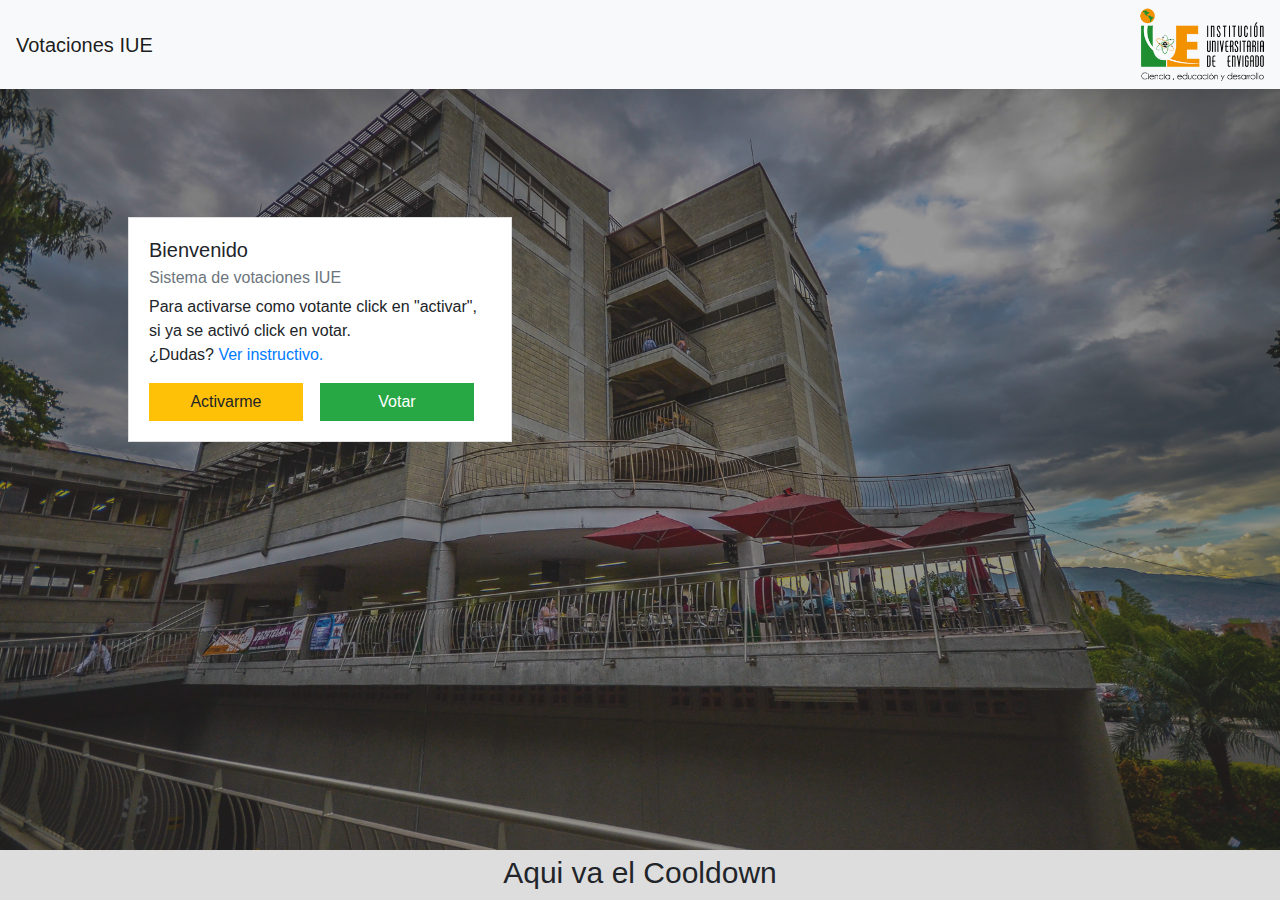
<file: index.html>
<!DOCTYPE html>
<html lang="en">
<head>
    <meta charset="UTF-8">
    <meta name="viewport" content="width=device-width, initial-scale=1.0">
    <meta http-equiv="X-UA-Compatible" content="ie=edge">
    <title>Votaciones IUE - ESTO ES UNA PRUEBA DE INTEGRACION</title>

    <link rel="icon" type="image/png" href="Images/favicon.jpg"  />


    <link rel="stylesheet" href="boot4/css/bootstrap.css">
    <link rel="stylesheet" href="index.css">
</head>
<body>
 
    <div class="index-div-background-image">
        <img class="index-background-image" src="Images/bloque8-1.jpg" alt="">
        
    </div>

    <div>
        <nav class="navbar navbar-light bg-light">
            <a class="navbar-brand" href="#">Votaciones IUE</a>
            <img class="logo-iue-nav" src="Images/LogoIUE.png" width="30" height="30" class="d-inline-block align-top" alt="">
          </nav>
    </div>



    <div class="div-welcome-card">
        <div class="card">
            <div class="card-body">
                <h5 class="card-title">Bienvenido</h5>
                <h6 class="card-subtitle mb-2 text-muted">Sistema de votaciones IUE</h6>
                <p class="card-text">Para activarse como votante click en "activar", si ya se activó click en votar. <br>¿Dudas? <a href="#" class="card-link">Ver instructivo.</a> <br></p>
                <div class="card-option-buttons">
                    <button type="button" onclick="location.href='View/signup.html'" class="btn btn-warning btn-card">Activarme</button>
                    <button type="button" onclick="location.href='View/login.html'" class="btn btn-success btn-card">Votar</button>
                </div>

            </div>
        </div>
    </div>

    <div class="cooldown-bar">
        Aqui va el Cooldown
    </div>

    

    <script src="boot4/js/bootstrap.js"></script>
    <script src="boot4/js/bootstrap.min.js"></script>
    <script src="boot4/js/bootstrap.bundle.js"></script>
    <script src="boot4/js/bootstrap.bundle.min.js"></script>
</html>
</file>
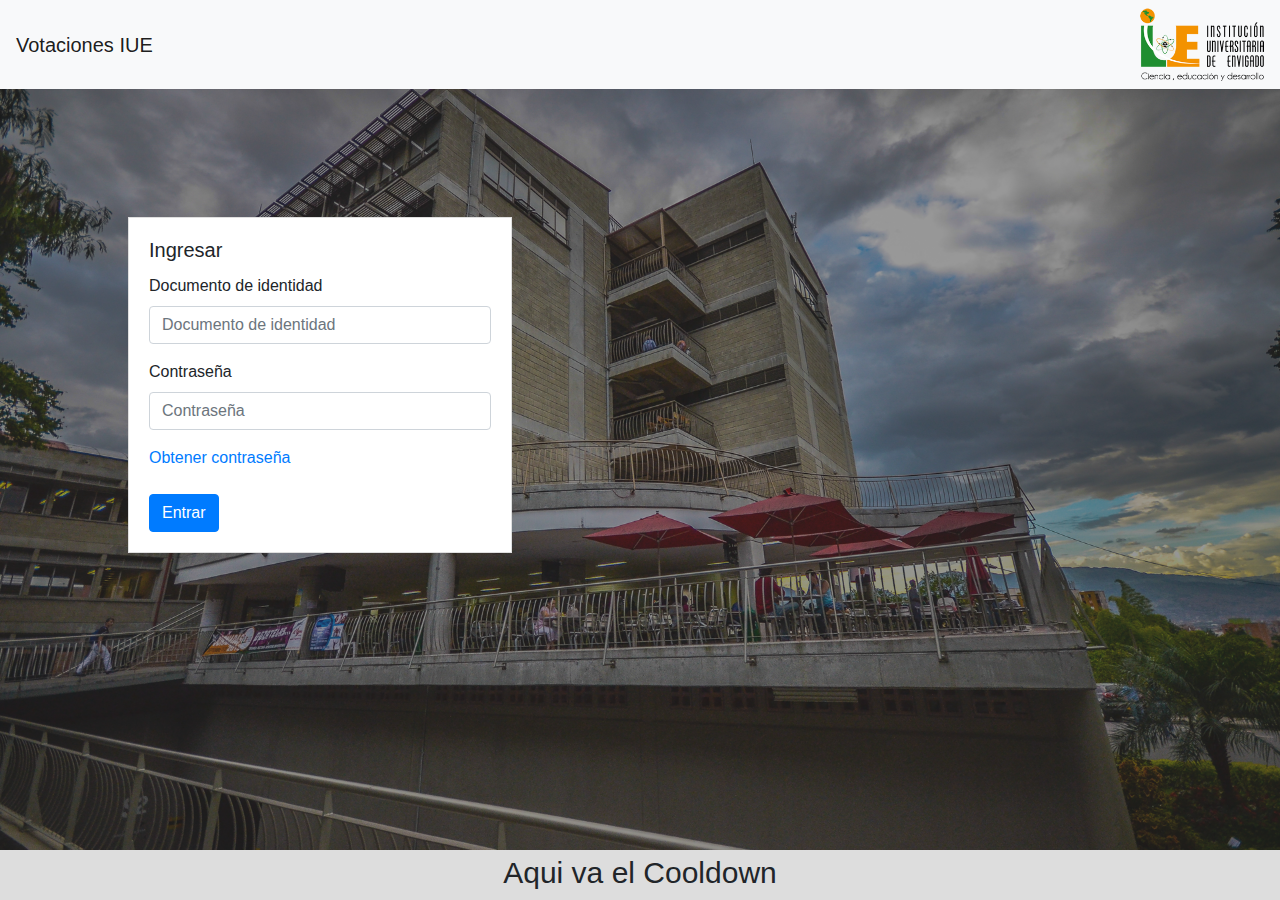
<file: View/login.html>
<!DOCTYPE html>
<html lang="en">
<head>
    <meta charset="UTF-8">
    <meta name="viewport" content="width=device-width, initial-scale=1.0">
    <meta http-equiv="X-UA-Compatible" content="ie=edge">
    <title>Votaciones IUE</title>

    <link rel="icon" type="image/png" href="../Images/favicon.jpg"  />


    <link rel="stylesheet" href="../boot4/css/bootstrap.css">
    <link rel="stylesheet" href="login.css">
</head>
<body>
 
    <div class="index-div-background-image">
        <img class="index-background-image" src="../Images/bloque8-1.jpg" alt="">
        
    </div>

    <div>
        <nav class="navbar navbar-light bg-light">
            <a class="navbar-brand" href="#">Votaciones IUE</a>
            <img class="logo-iue-nav" src="../Images/LogoIUE.png" width="30" height="30" class="d-inline-block align-top" alt="">
          </nav>
    </div>



    <div class="div-welcome-card">
        <div class="card">
            <div class="card-body">
                <h5 class="card-title">Ingresar</h5>                
                <form>
                    <div class="form-group">
                      <label for="exampleInputEmail1">Documento de identidad</label>
                      <input type="email" class="form-control" id="exampleInputEmail1" aria-describedby="emailHelp" placeholder="Documento de identidad">
                    </div>
                    <div class="form-group">
                      <label for="exampleInputPassword1">Contraseña</label>
                      <input type="password" class="form-control" id="exampleInputPassword1" placeholder="Contraseña">
                    </div>
                    <a class="form-group" href="signup.html">Obtener contraseña</a><br><br>
                    <button type="button" onclick="location.href='mainview/main.html'" class="btn btn-primary">Entrar</button>
                  </form>

            </div>
        </div>
    </div>

    <div class="cooldown-bar">
        Aqui va el Cooldown
    </div>

    

    <script src="../boot4/js/bootstrap.js"></script>
    <script src="../boot4/js/bootstrap.min.js"></script>
    <script src="../boot4/js/bootstrap.bundle.js"></script>
    <script src="../boot4/js/bootstrap.bundle.min.js"></script>
</html>
</file>
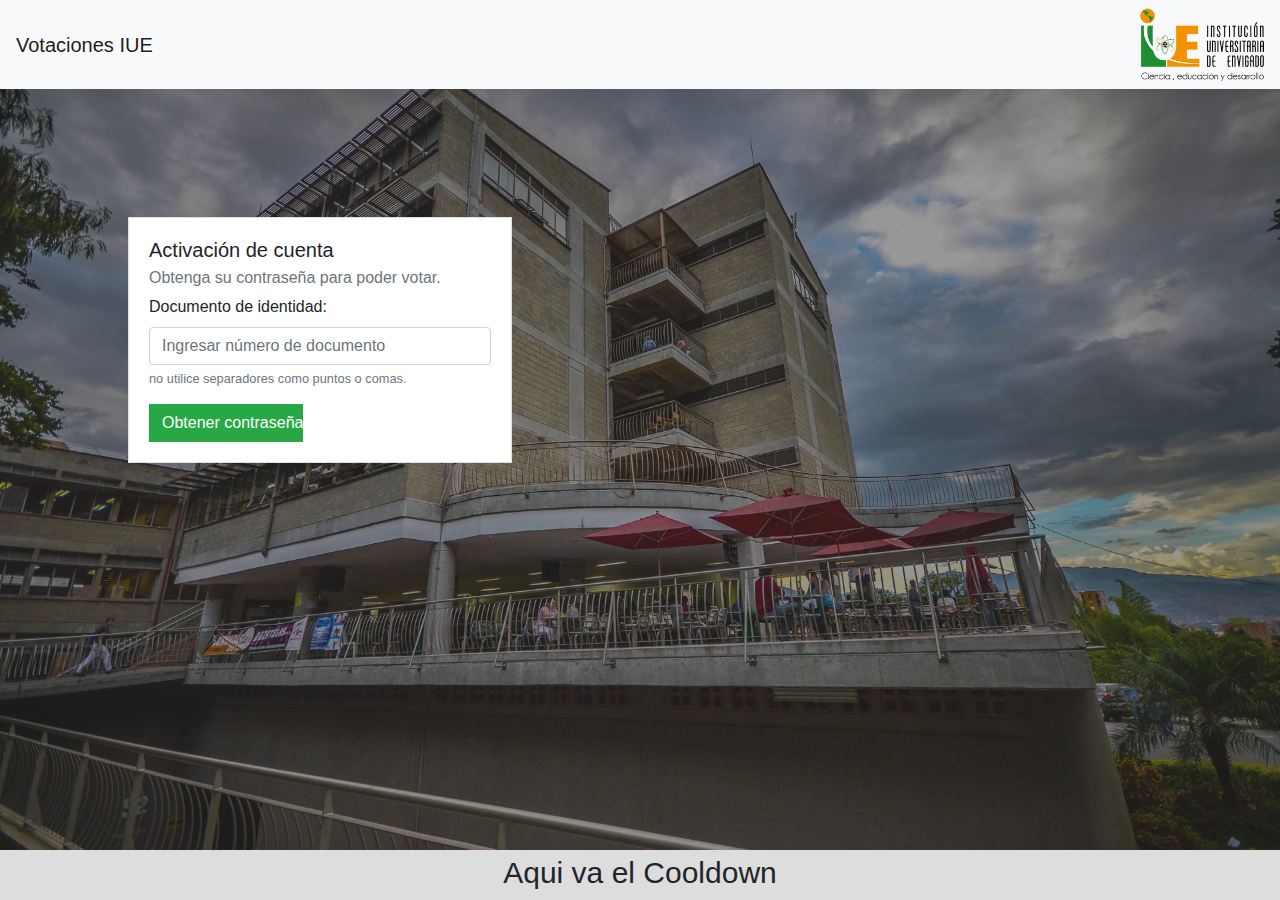
<file: View/signup.html>
<!DOCTYPE html>
<html lang="en">
<head>
    <meta charset="UTF-8">
    <meta name="viewport" content="width=device-width, initial-scale=1.0">
    <meta http-equiv="X-UA-Compatible" content="ie=edge">
    <title>Votaciones IUE</title>

    <link rel="icon" type="image/png" href="../Images/favicon.jpg"  />


    <link rel="stylesheet" href="../boot4/css/bootstrap.css">
    <link rel="stylesheet" href="signup.css">
</head>
<body>
 
    <div class="index-div-background-image">
        <img class="index-background-image" src="../Images/bloque8-1.jpg" alt="">
        
    </div>

    <div>
        <nav class="navbar navbar-light bg-light">
            <a class="navbar-brand" href="#">Votaciones IUE</a>
            <img class="logo-iue-nav" src="../Images/LogoIUE.png" width="30" height="30" class="d-inline-block align-top" alt="">
          </nav>
    </div>



    <div class="div-welcome-card">
        <div class="card">
            <div class="card-body">
                <h5 class="card-title">Activación de cuenta</h5>
                <h6 class="card-subtitle mb-2 text-muted">Obtenga su contraseña para poder votar.</h6>
                <form>
                    <div class="form-group">
                        <label for="exampleInputEmail1">Documento de identidad:</label>
                        <input type="email" class="form-control" id="exampleInputEmail1" aria-describedby="emailHelp" placeholder="Ingresar número de documento">
                        <small id="emailHelp" class="form-text text-muted">no utilice separadores como puntos o comas.</small>
                    </div>
                    <button type="button" onclick="location.href='../index.html'" class="btn btn-success btn-card">Obtener contraseña</button>
                </form>
            </div>
        </div>
    </div>

    <div class="cooldown-bar">
        Aqui va el Cooldown
    </div>

    

    <script src="../boot4/js/bootstrap.js"></script>
    <script src="../boot4/js/bootstrap.min.js"></script>
    <script src="../boot4/js/bootstrap.bundle.js"></script>
    <script src="../boot4/js/bootstrap.bundle.min.js"></script>
</html>
</file>
<file: index.css>
body{
    background-color: #333;
    overflow: hidden;
}



.index-div-background-image{
    width: 100%;
    position: absolute;
}
.index-background-image{
    width: 100%;
    opacity: 0.5;
}


.logo-iue-nav{
    width: 10%;
    height: 10%;
}

.cooldown-bar{
    background-color: #ddd;
    position: absolute;
    left: 0px;
    right: 0px;
    bottom: 0px;
    height: 50px;
    text-align: center;
    font-size: 30px;
}
.div-welcome-card{
    margin-left: 10%;
    margin-top: 10%;
    width: 30%;
}
.card{
    border-radius: 0px;
}




.card-option-buttons{
    width: 100%;
    float: left;
}
.btn-card{
    width: 45%;
    border-radius: 0px;
    float: left;
    margin-right: 5%;
}
</file>
<file: View/login.css>
body{
    background-color: #333;
    overflow: hidden;
}



.index-div-background-image{
    width: 100%;
    position: absolute;
}
.index-background-image{
    width: 100%;
    opacity: 0.5;
}


.logo-iue-nav{
    width: 10%;
    height: 10%;
}

.cooldown-bar{
    background-color: #ddd;
    position: absolute;
    left: 0px;
    right: 0px;
    bottom: 0px;
    height: 50px;
    text-align: center;
    font-size: 30px;
}
.div-welcome-card{
    margin-left: 10%;
    margin-top: 10%;
    width: 30%;
}
.card{
    border-radius: 0px;
}




.card-option-buttons{
    width: 100%;
    float: left;
}
.btn-card{
    width: 45%;
    border-radius: 0px;
    float: left;
    margin-right: 5%;
}
</file>
<file: View/signup.css>
body{
    background-color: #333;
    overflow: hidden;
}



.index-div-background-image{
    width: 100%;
    position: absolute;
}
.index-background-image{
    width: 100%;
    opacity: 0.5;
}


.logo-iue-nav{
    width: 10%;
    height: 10%;
}

.cooldown-bar{
    background-color: #ddd;
    position: absolute;
    left: 0px;
    right: 0px;
    bottom: 0px;
    height: 50px;
    text-align: center;
    font-size: 30px;
}
.div-welcome-card{
    margin-left: 10%;
    margin-top: 10%;
    width: 30%;
}
.card{
    border-radius: 0px;
}




.card-option-buttons{
    width: 100%;
    float: left;
}
.btn-card{
    width: 45%;
    border-radius: 0px;
    float: left;
    margin-right: 5%;
}
</file>
